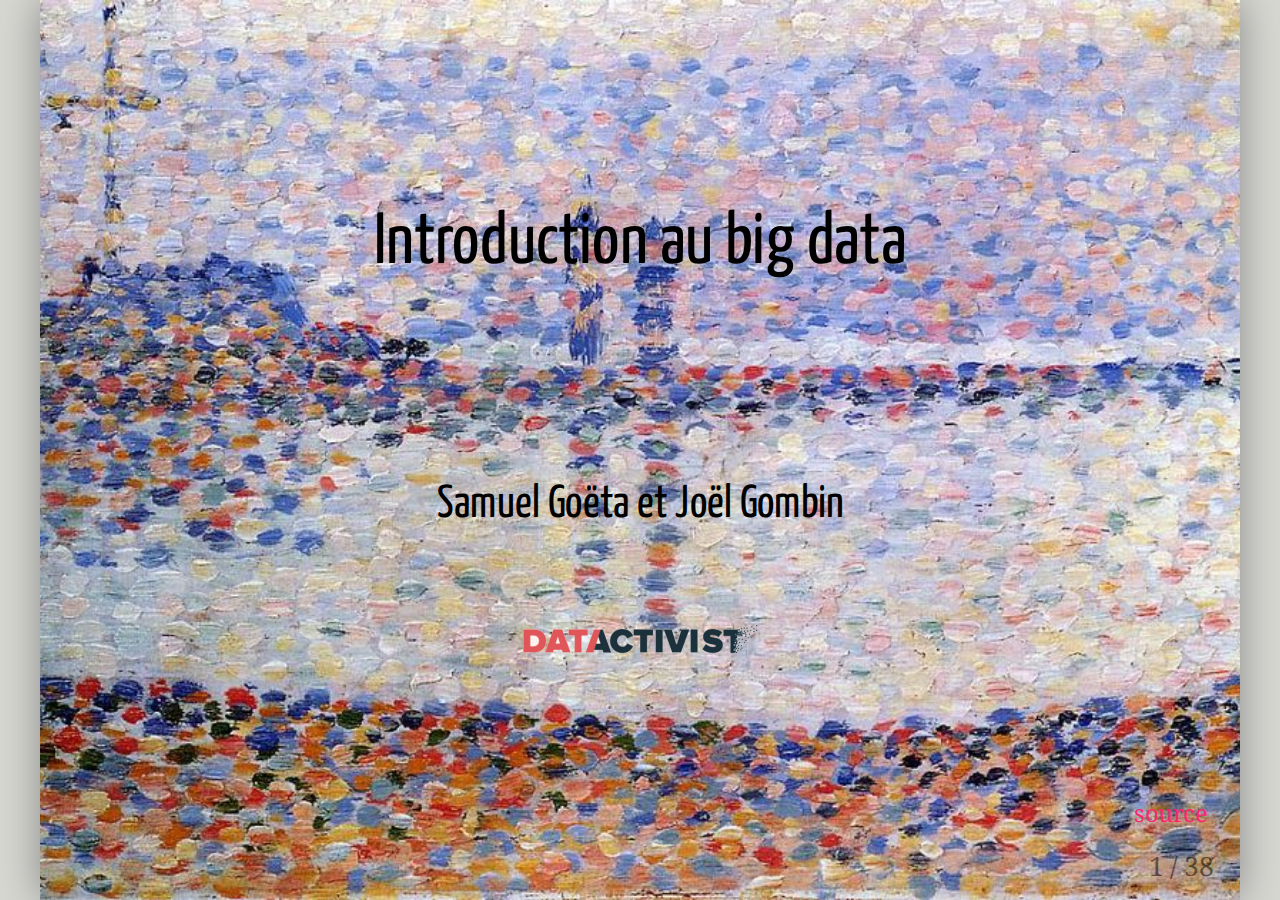
<file: jour1_EM.html>
<!DOCTYPE html>
<html>
  <head>
    <title>Initiation au big dataÉtat-major de la DINSI</title>
    <meta charset="utf-8">
    <meta name="author" content="Ville de Marseille et datactivi.st" />
    <link href="libs/remark-css/example.css" rel="stylesheet" />
    <link rel="stylesheet" href="assets/xaringan.css" type="text/css" />
  </head>
  <body>
    <textarea id="source">




class: center, middle
background-image: url(./img/seurat.jpg)
background-size: cover
background-position: 50% 50%

# Introduction au big data

&lt;/BR&gt;
&lt;/BR&gt;
&lt;/BR&gt;

### Samuel Goëta et Joël Gombin
&lt;img src="./img/Logo_DATACTIVIST_TW.png" height="100px" /&gt;

.right[.footnote[&lt;a href='https://commons.wikimedia.org/wiki/File%3ASeurat-Gravelines-Annonciade.jpg'&gt;source&lt;/a&gt;]]


???

Samuel

---
class: center, middle

Retrouvez les matériaux sur https://github.com/datactivist/formation_marseille 

Ces slides en ligne : http://datactivi.st/formation_marseille/jour1_EM.html

Pad collaboratif : https://frama.link/bigdata_marseille_EM

---
## 5 minutes, 20 données
&lt;br/&gt;
.pull-right[![](./img/loupe.jpg)]
- vous avez 5 minutes

- vous devez trouver 20 données dans notre environnement immédiat

- pas de recours aux écrans !

- [[source]](http://infolabs.io/5-minutes-20-donnees)

---
## Objectifs de la journée

- Comprendre ce qu'est une donnée

- Appréhender la variété des types de données existantes

- Comprendre le data pipeline

- Appréhender les enjeux politiques et juridiques attachés aux données

---
class: inverse, center, middle
# Qu'est-ce qu'une donnée ?

D'après vous ?

---
## Aux sources de la mise en données du monde
.pull-right[![](./img/wholeearthcatalog.jpg)]
- Rencontre, dans la Californie des années 1960, entre la Nouvelle Gauche et les Nouveaux Communalistes sur fond de LSD et de recherche militaire

- L'inspiration de la cybernétique (N. Wiener) : objets techniques et êtres humains constituent un même système sociotechnique, régulé par l'information

- Exemple de Steward Brand, fondateur du _Whole Earth Catalog_ puis de Wired =&gt; ["Forest Gump de l'Internet"](https://questionsdecommunication.revues.org/8619)

---
## Etymologie

Latin : _dare_ (donner) &gt; _datum_ (donné) &gt; _data_ (donnés)

Ce qui est évident, va de soi, est accepté sans discussion

&gt; Facts are ontological, evidence is epistemological, data
is rhetorical. A datum may also be a fact, just as a fact may be evidence. But, from its
first vernacular formulation, the existence of a datum has been independent of any
consideration of corresponding ontological truth. When a fact is proven false, it ceases
to be a fact. False data is data nonetheless.

[Rosenberg, 2013](https://mitpress.mit.edu/books/raw-data-oxymoron)

---
## Usage de "data"

Le sens moderne apparaît à la fin du 18e siècle =&gt; renvoie à des expériences, des collectes d'éléments. 

&lt;iframe name="ngram_chart" src="https://books.google.com/ngrams/interactive_chart?content=donn%C3%A9es&amp;year_start=1600&amp;year_end=2000&amp;corpus=19&amp;smoothing=3&amp;share=&amp;direct_url=t1%3B%2Cdonn%C3%A9es%3B%2Cc0" width=100% height=600 marginwidth=0 marginheight=0 hspace=0 vspace=0 frameborder=0 scrolling=no&gt;&lt;/iframe&gt;

---
## Données, données... quelles données ?

.reduite[.center[![](./img/kitchin.jpg)]]

---
## Données, données... quelles données ?

&gt; Data are commonly understood to be the raw material produced by abstracting the world into
categories, measures and other representational forms – numbers, characters, symbols, images,
sounds, electromagnetic waves, bits – that constitute the building blocks from which information and knowledge are created. 

=&gt; enregistrabilité
=&gt; briques de base ("buildings blocks")

---
## Données, données... quelles données ?

&gt; While many analysts may accept data at face value, and treat them as if they are neutral, objective, and pre-analytic in nature, data are in fact framed technically, economically, ethically, temporally, spatially and philosophically.

&gt; Technically, then, what we understand as data are actually capta (derived from the Latin capere, meaning ‘to take’); those units of data that have been selected and harvested from the sum of all potential data.

[[Source]](https://books.google.fr/books?hl=fr&amp;lr=&amp;id=GfOICwAAQBAJ&amp;oi=fnd&amp;pg=PP1&amp;dq=kitchin+data+revolution&amp;ots=pcyfMTZh-V&amp;sig=dQyPTL3AIN_4RdWvtBFw4VjdAa4#v=onepage&amp;q=kitchin%20data%20revolution&amp;f=false)

&gt; « Décidément, on ne devrait jamais parler de “données”, mais toujours d’“obtenues”. » - Bruno Latour, 1993

---
## Données quantitatives et qualitatives

- Données quantitatives : enregistrées sous forme de nombres

  + nominale (marié/célibataire/divorcé/veuf)

  + ordinale (faible, moyen, fort)

  + intervalles (température en degrés Celsius)

  + ratio (taille en cm)
  
---
## Données quantitatives et qualitatives

- Données qualitatives : non numérique =&gt; texte, image, vidéo, son, musique...

  + peut être convertie en données quantitatives

  + mais comment ?

  + risque de perdre la richesse des données originales

  + analyse qualitative
  
---
## Données structurées et non structurées

Données structurées : dotées d'un modèle

  + Ex : base de données relationnelle SQL
  
  + Lisibles machine
  
  + Faciles à analyser, manipuler, visualiser...

Données semi-structurées : pas de modèle prédéfini. Structure irrégulière, implicite... mais données organisées néanmoins, ensemble raisonnable de champs

  + Exemple : XML, JSON
  
  + possible de trier, ordonner et structurer les données
  
---
## Données structurées et non structurées

Données non structurées : pas de structure commune identifiable

  + Exemple : BDD NoSQL
  
  + généralement qualitatives
  
  + difficilement combinées ou analysées quantitativement
  
  + les données non structurées croîtraient 15x plus que les données structurées
  
  + machine learning de + en + capable d'analyser ces données. 
  
---
## Données capturées et données échappées

- Données capturées : observation, enquête, expérimentation, prise de notes, senseurs... =&gt; intention de générer des données

- Données échappées : sous-produit d'un engin ou d'un système dont la fonction première est autre

- Données transitoires : échappées qui ne sont jamais examinées, transformées ou analysées

=&gt; brutes car non converties ou combinées

---
## Données dérivées

- Résultat d'un traitement ou une analyse supplémentaire de données capturées. 

- Souvent le résultat d'un modèle

---
## Données dérivées

![hauteur](./img/nasa.jpg)

---
## Données primaires, secondaires et tertaires

- primaires : générées par un chercheur dans un cadre expérimental

- secondaires : mises à disposition d'autrui pour être réutilisées

- tertiaires : données dérivées : décomptes, catégories, résultats statistiques

Ex : recensement =&gt; pas diffusé comme données primaires et secondaires avant communicabilité des archives, diffusé comme données tertiaires

---
## Index, attributs, métadonnées

- index : permettent l'identification et la mise en relation. Essentiels pour enrichir les données

- attributs : représentent les aspects d'un phénomène, mais ne sont pas des index (pas identifiants uniques)

- metadata : données sur les données. Peuvent être descriptives, structurelles ou administratives. Standard : Dublin Core. 

---
class: inverse, center, middle
# Le pipeline de données


???

Joël

---
## Le pipeline de données

![largeur](./img/pipeline.png)
---
## Trouver les données 

- Comment faites-vous ?

- Dépôts internes

- CDO

- Dépôts externes (ex. www.data.gouv.fr)

---
## Acquérir les données

- format des données 

- qualité des données

- documentation des données / métadonnées

- ETL / connecteurs

- données "chaudes" / données "froides" (stock/flux)

---
## Vérifier les données

- sanity check

- comparer à un schéma théorique

- tests qualité (voir http://infolabs.io/qualite-donnees)

- les mauvaises données sont partout https://github.com/Quartz/bad-data-guide

---
## Nettoyer les données

- paradigme du [_tidy data_](http://vita.had.co.nz/papers/tidy-data.pdf) (Hadley Wickham)

&gt; “Happy families are all alike; every unhappy family is unhappy in its own way.” – Leon Tolstoï 

&gt; “Tidy datasets are all alike, but every messy dataset is messy in its own way.” – Hadley Wickham

---
## Nettoyer les données

- chaque variable correspond à une colonne

- chaque observation/individu correspond à une ligne

- chaque type d'unité d'observation correspond à une table

- chaque cellule comporte une donnée 

---
## Analyser les données

- indicateurs

- tabulations

- modèles

- machine learning

- simulation

- etc.

---
## Présenter les résultats

- datavisualisation

- génération automatique de rapports

- application

- etc. 

---
class: inverse, center, middle
# Open data, big data, linked data...

---
## Open data

Voir https://www.cairn.info/revue-informations-sociales-2015-5-page-26.htm

- Art 15 DDHC : "La Société a le droit de demander compte à tout Agent public de son administration."

- "open governement" (USA, 1960s)

- 1966 : FOIA

- 1978 : CADA (données personnelles exclues, CNIL)


???

Samuel

---
## Open data

Justifications :

- transparence / accountability

- innovation / "pétrole"

- modernisation de l'administration

---
## Open data

- données publiques, généralement de gestion

- librement utilisables (licences)

- pas de redevance

- [_Open definition_](http://opendefinition.org/)

---
## Big data

- émerge vers 2007/2008 (mais occurrences anciennes)

- trois V : "volume", "velocity", "variety" (+ "veracity")

- Kitchin ajoute exhaustivité, la résolution, la scalability 

- NoSQL (terme apparaît en 2009)

- promesse d'efficience, de prédiction, de nouvelles formes de savoir
 
- données généralement fermées et privées

---
## Linked data

- poussé par W3C et Tim Berners-Lee

- http://linkeddata.org/

- web sémantique / web des données

- RDF / SPARQL

- wikidata =&gt; http://histropedia.com/timeline/r7bwtpg9bg0t/Olympique-de-Marseille

---
## API

- Application programming interface =&gt; un programme vu de la surface
- les machines parlent aux machines
- donnée dynamique =&gt; partage partiel
- un exemple : [overpass turbo](https://overpass-turbo.eu/)

---
class:inverse, center, middle
## Evaluation

https://frama.link/eval_mrs

---
class: inverse, center, middle
Merci !
    </textarea>
<script src="libs/remark-latest.min.js"></script>
<script>var slideshow = remark.create({
"highlightStyle": "github",
"highlightLines": true,
"countIncrementalSlides": false
});
if (window.HTMLWidgets) slideshow.on('showSlide', function (slide) {setTimeout(function() {window.dispatchEvent(new Event('resize'));}, 100)});</script>

<script type="text/x-mathjax-config">
MathJax.Hub.Config({
  tex2jax: {
    skipTags: ['script', 'noscript', 'style', 'textarea', 'pre']
  }
});
</script>
<!-- dynamically load mathjax for compatibility with self-contained -->
<script>
(function () {
  var script = document.createElement('script');
  script.type = 'text/javascript';
  script.src  = 'https://cdn.mathjax.org/mathjax/latest/MathJax.js?config=TeX-AMS-MML_HTMLorMML';
  if (location.protocol !== 'file:' && /^https?:/.test(script.src))
    script.src  = script.src.replace(/^https?:/, '');
  document.getElementsByTagName('head')[0].appendChild(script);
})();
</script>
  </body>
</html>
</file>
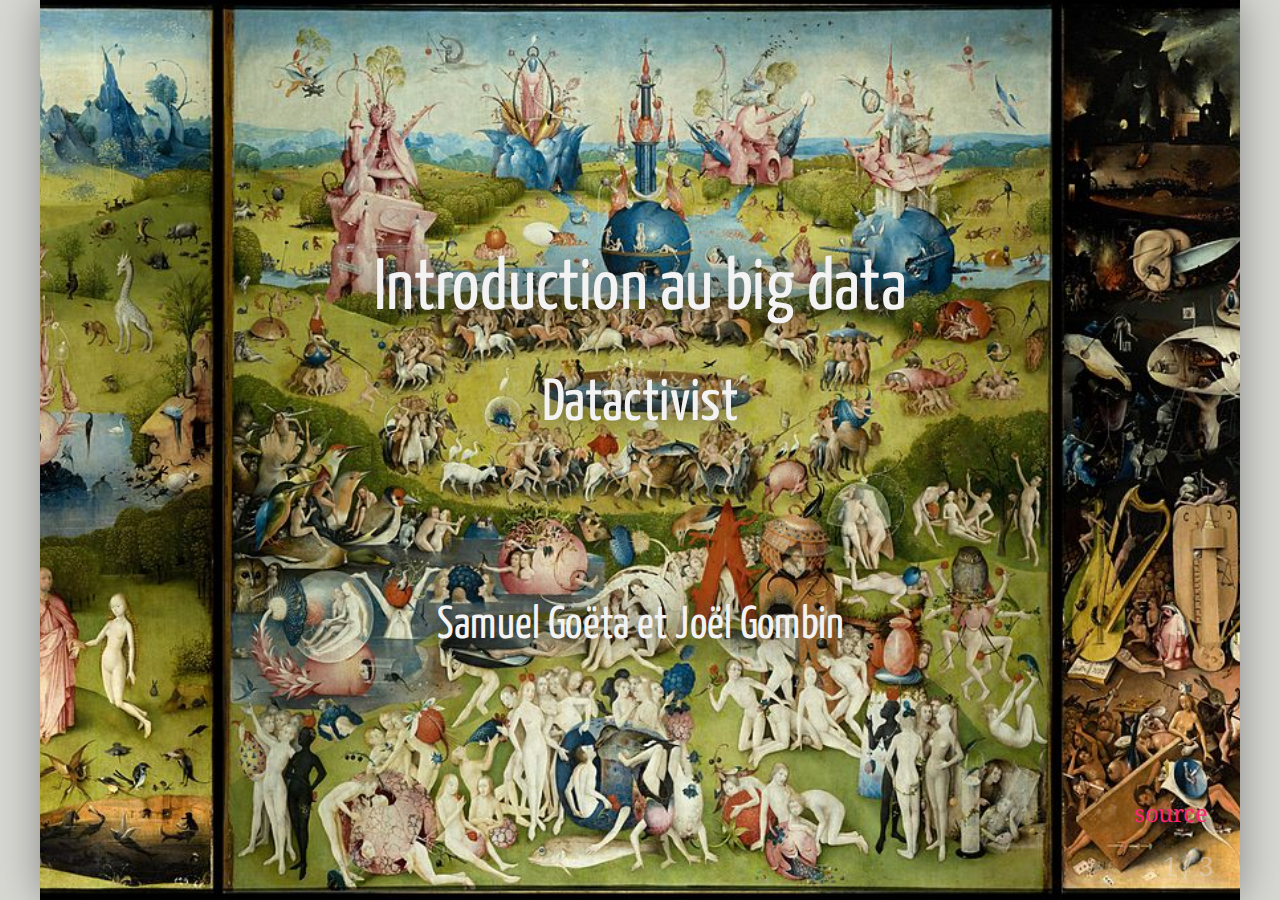
<file: jour1_etatmajor.html>
<!DOCTYPE html>
<html>
  <head>
    <title>Initiation au big dataÉtat-major de la DINSI</title>
    <meta charset="utf-8">
    <meta name="author" content="Ville de Marseille et datactivi.st" />
    <link href="libs/remark-css/example.css" rel="stylesheet" />
  </head>
  <body>
    <textarea id="source">




class: inverse, center, middle
background-image: url(./img/bosch.jpg)
background-size: cover
background-position: 50% 50%

# Introduction au big data
## Datactivist

&lt;/BR&gt;
&lt;/BR&gt;

### Samuel Goëta et Joël Gombin

.right[.footnote[&lt;a href='https://fr.wikipedia.org/wiki/Liste_des_%C5%93uvres_de_J%C3%A9r%C3%B4me_Bosch#/media/File:The_Garden_of_Earthly_Delights_by_Bosch_High_Resolution_2.jpg'&gt;source&lt;/a&gt;]]

---
class: center, middle

Retrouvez les matériaux sur https://github.com/datactivist/formation_marseille 
&lt;p&gt;&lt;/p&gt;
&lt;p&gt;&lt;/p&gt;
&lt;p&gt;&lt;/p&gt;
Pad collaboratif : https://frama.link/bigdata_marseille_EM

---
## 5 minutes, 20 données

- vous avez 5 minutes
- vous devez trouver 20 données dans notre environnement immédiat
- pas de recours aux écrans !

- [[source]](http://infolabs.io/5-minutes-20-donnees)

# Objectifs de la journée

## Objectifs de la journée

- Comprendre ce qu'est une donnée
- Appréhender la variété des types de données existantes
- Comprendre le data pipeline
- Appréhender les enjeux politiques et juridiques attachés aux données

# Qu'est-ce qu'une donnée ?

## Qu'est-ce qu'une donnée ?

D'après vous ?

## Sociologie historique de la quantification

![center](./img/desrosieres1.jpg)

## Sociologie historique de la quantification

![center](./img/desrosieres2.jpg)

## Sociologie historique de la quantification

La statistique est à la fois :

  + outil de gouvernement (_Statistik_ - 18e siècle), et
  + outil de preuve (_statistics_ - 19e siècle)
  
## Sociologie historique de la quantification

&gt; [Quantifier, c'est convenir puis mesurer](http://www.pressesdesmines.com/media/extrait/PourSocioHistExtr.pdf)

&gt; Le verbe quantifier est employé ici dans un sens large : exprimer et
faire exister sous une forme numérique ce qui, auparavant, était exprimé par
des mots et non par des nombres. En revanche, l’idée de mesure, inspirée de
l’épistémologie traditionnelle des sciences de la nature, implique que quelque
chose existe sous une forme déjà mesurable selon une métrologie réaliste,
comme la hauteur de la Tour Eiffel. 

## Sociologie historique de la quantification

New Deal puis après-guerre : apogée de l'État keynésien =&gt; macro-économie

## Aux sources de la mise en données du monde

- Rencontre, dans la Californie des années 1960, entre la Nouvelle Gauche et les Nouveaux Communalistes sur fond de LSD et de recherche militaire
- L'inspiration de la cybernétique (N. Wiener) : objets techniques et êtres humains constituent un même système sociotechhnique, régulé par l'information
- Exemple de Steward Brand, fondateur du _Whole Earth Catalog_ puis de Wired =&gt; ["Forest Gump de l'Internet"](https://questionsdecommunication.revues.org/8619)

## Aux sources de la mise en données du monde

![hauteur](./img/wholeearthcatalog.jpg)

## La pyramide Data-Information-Knowledge-Wisdom

[![largeur](./img/DIKW_Pyramid.svg)](https://commons.wikimedia.org/w/index.php?curid=37705247)

## La pyramide Data-Information-Knowledge-Wisdom

Attribuée à [Russell Ackoff](http://en.wikipedia.org/wiki/Russell_L._Ackoff), 1989

Les données peuvent être des :

- faits
- signal/stimulis
- symboles

## Etymologie

Latin : _dare_ (donner) &gt; _datum_ (donné) &gt; _data_ (donnés)

Ce qui est évident, va de soi, est accepté sans discussion

&gt; Facts are ontological, evidence is epistemological, data
is rhetorical. A datum may also be a fact, just as a fact may be evidence. But, from its
first vernacular formulation, the existence of a datum has been independent of any
consideration of corresponding ontological truth. When a fact is proven false, it ceases
to be a fact. False data is data nonetheless.

[Rosenberg, 2013](https://mitpress.mit.edu/books/raw-data-oxymoron)

## Etymologie

Ambiguïté en anglais de "data" qui peut être un pluriel ou un singulier collectif.

&gt; Whether in mathematics, theology, or another field, use of the term “data” emphasized the argumentative context as well as the idea of problem-solving by bringing into relationship things known and things unknown

## Usage de "data"

&lt;iframe name="ngram_chart" src="https://books.google.com/ngrams/interactive_chart?content=data&amp;year_start=1600&amp;year_end=2000&amp;corpus=15&amp;smoothing=3&amp;share=&amp;direct_url=t1%3B%2Cdata%3B%2Cc0" width=100% height=600 marginwidth=0 marginheight=0 hspace=0 vspace=0 frameborder=0 scrolling=no&gt;&lt;/iframe&gt;

## Usage de "données"

&lt;iframe name="ngram_chart" src="https://books.google.com/ngrams/interactive_chart?content=donn%C3%A9es&amp;year_start=1600&amp;year_end=2000&amp;corpus=19&amp;smoothing=3&amp;share=&amp;direct_url=t1%3B%2Cdonn%C3%A9es%3B%2Cc0" width=100% height=600 marginwidth=0 marginheight=0 hspace=0 vspace=0 frameborder=0 scrolling=no&gt;&lt;/iframe&gt;

## Usage de "data"

Le sens moderne apparaît à la fin du 18e siècle =&gt; renvoie à des expériences, des collectes d'éléments. 

## "Raw data" is an oxymoron

&gt; Data are always already “cooked” and never entirely “raw.”

&gt; Data need to be imagined _as_ data to exist and function as such, and the imagination of data entails an interpretive base.

[[Source]](https://mitpress.mit.edu/books/raw-data-oxymoron)


# Données, données... quelles données ?

## Données, données... quelles données ?

[![hauteur](./img/kitchin.jpg)](https://books.google.fr/books?hl=fr&amp;lr=&amp;id=GfOICwAAQBAJ&amp;oi=fnd&amp;pg=PP1&amp;dq=kitchin+data+revolution&amp;ots=pcyfMTZh-V&amp;sig=dQyPTL3AIN_4RdWvtBFw4VjdAa4#v=onepage&amp;q=kitchin%20data%20revolution&amp;f=false)

## Données, données... quelles données ?

&gt; Data are commonly understood to be the raw material produced by abstracting the world into
categories, measures and other representational forms – numbers, characters, symbols, images,
sounds, electromagnetic waves, bits – that constitute the building blocks from which information and knowledge are created. 

=&gt; enregistrabilité
=&gt; briques de base ("buildings blocks")

## Données, données... quelles données ?

&gt; While many analysts may accept data at face value, and treat them as if they are neutral, objective, and pre-analytic in nature, data are in fact framed technically, economically, ethically, temporally, spatially and philosophically.

&gt; Technically, then, what we understand as data are actually capta (derived from the Latin capere, meaning ‘to take’); those units of data that have been selected and harvested from the sum of all potential data.

[[Source]](https://books.google.fr/books?hl=fr&amp;lr=&amp;id=GfOICwAAQBAJ&amp;oi=fnd&amp;pg=PP1&amp;dq=kitchin+data+revolution&amp;ots=pcyfMTZh-V&amp;sig=dQyPTL3AIN_4RdWvtBFw4VjdAa4#v=onepage&amp;q=kitchin%20data%20revolution&amp;f=false)

&gt; « Décidément, on ne devrait jamais parler de “données”, mais toujours d’“obtenues”. » - Bruno Latour, 1993


## Données quantitatives et qualitatives

- Données quantitatives : enregistrées sous forme de nombres
  + nominale (marié/célibataire/divorcé/veuf)
  + ordinale (faible, moyen, fort)
  + intervalles (température en degrés Celsius)
  + ratio (taille en cm)
  
## Données quantitatives et qualitatives

- Données qualitatives : non numérique =&gt; texte, image, vidéo, son, musique...
  + peut être convertie en données quantitatives
  + mais comment ?
  + risque de perdre la richesse des données originales
  + analyse qualitative
  
## Données structurées et non structurées

Données structurées : dotées d'un modèle

  + Ex : base de données relationnelle SQL
  + Lisibles machine
  + Faciles à analyser, manipuler, visualiser...

Données semi-structurées : pas de modèle prédéfini. Structure irrégulière, implicite... mais données organisées néanmoins, ensemble raisonnable de champs

  + Exemple : XML, JSON
  + possible de trier, ordonner et structurer les données
  
## Données structurées et non structurées

Données non structurées : pas de structure commune identifiable

  + Exemple : BDD NoSQL
  + généralement qualitatives
  + difficilement combinées ou analysées quantitativement
  + les données non structurées croitraient 15x plus que les données structurées
  + machine learning de + en + capable d'analyser ces données. 
  
## Données capturées et données échappées

- Données capturées : observation, enquête, expérimentation, prise de notes, senseurs... =&gt; intention de générer des données
- Données échappées : sous-produit d'un engin ou d'un système dont la fonction première est autre
- Données transitoires : échappées qui ne sont jamais examinées, transformées ou analysées

=&gt; brutes car non converties ou combinées

## Données dérivées

- Résultat d'un traitement ou une analyse supplémentaire de données capturées. 
- Souvent le résultat d'un modèle

## Données dérivées

![hauteur](./img/nasa.jpg)

## Données primaires, secondaires et tertaires

- primaires : générées par un chercheur dans un cadre expérimental
- secondaires : mises à disposition d'autrui pour être réutilisées
- tertiaires : données dérivées : décomptes, catégories, résultats statistiques

Ex : recensement =&gt; pas diffusé comme données primaires et secondaires avant communicabilité des archives, diffusé comme données tertiaires

## Index, attributs, métadonnées

- index : permettent l'identification et la mise en relation. Essentiels pour enrichir les données
- attributs : représentent les aspects d'un phénomène, mais ne sont pas des index (pas identifiants uniques)
- metadata : données sur les données. Peuvent être descriptives, structurelles ou administratives. Standard : Dublin Core. 

## Bayésiens et fréquentistes

- fréquentistes : le monde existe indépendamment de nos interactions avec lui. Données issues d'un échantillon aléatoire, réplicable (fréquence). Expériences et tests statistiques : un énon cé est falsifié ou non falsifié.
- bayésiens : la statistique porte sur les croyances à l'égard du monde, qu'on fait évoluer au regard des données collectées

## Bayésiens et fréquentistes

![hauteur](./img/Thomas_Bayes.gif)

# Le pipeline de données

## Le pipeline de données

![largeur](./img/pipeline.png)

## Trouver les données 

- Comment faites-vous ?
- Dépôts internes
- CDO
- Dépôts externes (ex. www.data.gouv.fr)

## Acquérir les données

- format des données 
- qualité des données
- documentation des données / métadonnées
- ETL / connecteurs
- données "chaudes" / données "froides" (stock/flux)

## Vérifier les données

- sanity check
- comparer à un schéma théorique
- tests qualité (voir http://infolabs.io/qualite-donnees)
- les mauvaises données sont partout https://github.com/Quartz/bad-data-guide

## Nettoyer les données

- paradigme du [_tidy data_](http://vita.had.co.nz/papers/tidy-data.pdf) (Hadley Wickham)

&gt; “Happy families are all alike; every unhappy family is unhappy in its own way.” – Leon Tolstoï 

&gt; “Tidy datasets are all alike, but every messy dataset is messy in its own way.” – Hadley Wickham

## Nettoyer les données

- paradigme du [_tidy data_](http://vita.had.co.nz/papers/tidy-data.pdf) (Hadley Wickham)
- chaque variable correspond à une colonne
- chaque observation/individu correspond à une ligne
- chaque type d'unité d'observation correspond à une table
- chaque cellule comporte une donnée 

## Nettoyer les données

5 problèmes fréquents :

- *les noms des colonnes sont des valeurs, pas des variables*

## Nettoyer les données

![largeur](./img/pewrow.png)

## Nettoyer les données

![largeur](./img/pewlong.png)

## Nettoyer les données

5 problèmes fréquents :

- les noms des colonnes sont des valeurs, pas des variables 
- *plusieurs variables dans une colonne*

## Nettoyer les données

![largeur](./img/tbcol.png)

## Nettoyer les données

![largeur](./img/tbtidy.png)

## Nettoyer les données

5 problèmes fréquents :

- les noms des colonnes sont des valeurs, pas des variables 
- plusieurs variables dans une colonne
- *les variables sont stockées à la fois dans les lignes et les colonnes*

## Nettoyer les données

![largeur](./img/weathermessy.png)

## Nettoyer les données

![largeur](./img/weathertidy.png)

## Nettoyer les données

5 problèmes fréquents :

- les noms des colonnes sont des valeurs, pas des variables 
- plusieurs variables dans une colonne
- les variables sont stockées à la fois dans les lignes et les colonnes
- *plusieurs types dans une table*

## Nettoyer les données

![largeur](./img/billboardmessy.png)

## Nettoyer les données

![largeur](./img/billboardtidy.png)

## Nettoyer les données

5 problèmes fréquents :

- les noms des colonnes sont des valeurs, pas des variables 
- plusieurs variables dans une colonne
- les variables sont stockées à la fois dans les lignes et les colonnes
- plusieurs types dans une table
- *un type dans plusieurs tables*

## Analyser les données

- indicateurs
- tabulations
- modèles
- machine learning
- simulation
- etc.

## Présenter les résultats

- datavisualisation
- génération automatique de rapports
- application
- etc. 

# Open data, big data, linked data...

## Open data

Voir https://www.cairn.info/revue-informations-sociales-2015-5-page-26.htm

- Art 15 DDHC : "La Société a le droit de demander compte à tout Agent public de son administration."
- "open governement" (USA, 1960s)
- 1966 : FOIA
- 1978 : CADA (données personnelles exclues, CNIL)

## Open data

Justifications :

- transparence / accountability
- innovation / "pétrole"
- modernisation de l'administration

## Open data

- données publiques, généralement de gestion
- librement utilisables (licences)
- pas de redevance
- [_Open definition_](http://opendefinition.org/)

## Big data

- émerge vers 2007/2008 (mais occurrences anciennes)
- trois V : "volume", "velocity", "variety"
- Kitchin ajoute exhaustivité, la résolution, la scalability 
- NoSQL (terme apparaît en 2009)
- promesse d'efficience, de prédiction, de nouvelles formes de savoir
- données généralement fermées et privées

## Linked data

- poussé par W3C et Tim Berners-Lee
- http://linkeddata.org/
- web sémantique / web des données
- RDF / SPARQL
- wikidata =&gt; http://projetjourdain.org/network/index.html

## API

- Application programming interface =&gt; un programme vu de la surface
- les machines parlent aux machines
- donnée dynamique =&gt; partage partiel
- un exemple : [overpass turbo](https://overpass-turbo.eu/)

# Cadre juridique et protection de la vie privée

## Cadre juridique de l'open data

- [circulaire et vade mecum de 2013](https://www.etalab.gouv.fr/lepremierministreadresseaugouvernementlacirculairesurlouvertureetlepartagedesdonneespubliquesetlevade-mecumdelopendata)
- lois NOTRE et Lemaire : principe de l'ouverture par défaut
- Licence ouverte : permet la réutilisation la plus large
- principes opposés : données nominatives, données personnelles, secrets prévus par la loi (défense, statistique, médical, commercial...)

## Tout savoir sur l'open data au concret

- [Guide Open Data France](http://www.opendatafrance.net/wp-content/uploads/2016/06/guideOD_communes_lois_juin2016_Web.pdf)
- [Le rapport Trojette](http://www.modernisation.gouv.fr/laction-publique-se-transforme/en-ouvrant-les-donnees-publiques/remise-du-rapport-trojette-sur-louverture-des-donnees-publiques)
- [Etat des lieux juridiques](https://www.cairn.info/revue-les-cahiers-du-numerique-2013-1-page-21.htm)


# Evaluation

## Evaluation

https://frama.link/eval_mrs

Merci !
    </textarea>
<script src="libs/remark-latest.min.js"></script>
<script>var slideshow = remark.create({
"highlightStyle": "github",
"highlightLines": true,
"countIncrementalSlides": false
});
if (window.HTMLWidgets) slideshow.on('showSlide', function (slide) {setTimeout(function() {window.dispatchEvent(new Event('resize'));}, 100)});</script>

<script type="text/x-mathjax-config">
MathJax.Hub.Config({
  tex2jax: {
    skipTags: ['script', 'noscript', 'style', 'textarea', 'pre']
  }
});
</script>
<!-- dynamically load mathjax for compatibility with self-contained -->
<script>
(function () {
  var script = document.createElement('script');
  script.type = 'text/javascript';
  script.src  = 'https://cdn.mathjax.org/mathjax/latest/MathJax.js?config=TeX-AMS-MML_HTMLorMML';
  if (location.protocol !== 'file:' && /^https?:/.test(script.src))
    script.src  = script.src.replace(/^https?:/, '');
  document.getElementsByTagName('head')[0].appendChild(script);
})();
</script>
  </body>
</html>
</file>
<file: libs/remark-css/example.css>
@import url(https://fonts.googleapis.com/css?family=Yanone+Kaffeesatz);
@import url(https://fonts.googleapis.com/css?family=Droid+Serif:400,700,400italic);
@import url(https://fonts.googleapis.com/css?family=Source+Code+Pro:400,700);

body { font-family: 'Droid Serif', 'Palatino Linotype', 'Book Antiqua', Palatino, 'Microsoft YaHei', 'Songti SC', serif; }
h1, h2, h3 {
  font-family: 'Yanone Kaffeesatz';
  font-weight: normal;
}
a, a > code {
  color: rgb(249, 38, 114);
  text-decoration: none;
}
.footnote {
  position: absolute;
  bottom: 3em;
  padding-right: 4em;
  font-size: 90%;
}
.remark-code, .remark-inline-code { font-family: 'Source Code Pro', 'Lucida Console', Monaco, monospace; }
.remark-code-line-highlighted     { background-color: #ffff88; }

.inverse {
  background-color: #272822;
  color: #d6d6d6;
  text-shadow: 0 0 20px #333;
}
.inverse h1, .inverse h2, .inverse h3 {
  color: #f3f3f3;
  line-height: 1.0em;
}
/* Two-column layout */
.left-column {
  color: #777;
  width: 20%;
  height: 92%;
  float: left;
}
.left-column h2:last-of-type, .left-column h3:last-child {
  color: #000;
}
.right-column {
  width: 75%;
  float: right;
  padding-top: 1em;
}
.pull-left {
  float: left;
  width: 47%;
}
.pull-right {
  float: right;
  width: 47%;
}
.pull-right ~ * {
  clear: both;
}
img {
  max-width: 100%;
}
blockquote {
  border-left: solid 5px lightgray;
  padding-left: 1em;
}
</file>
<file: assets/xaringan.css>
@link url(https://fonts.googleapis.com/css?family=Yanone+Kaffeesatz);
@link url(https://fonts.googleapis.com/css?family=Droid+Serif:400,700,400italic);
@link url(https://fonts.googleapis.com/css?family=Source+Code+Pro:400,700);

body { font-family: 'Droid Serif', 'Palatino Linotype', 'Book Antiqua', Palatino, 'Microsoft YaHei', 'Songti SC', serif; }
h1, h2, h3 {
  font-family: 'Yanone Kaffeesatz';
  font-weight: normal;
}
a, a > code {
  color: rgb(249, 38, 114);
  text-decoration: none;
}
.footnote {
  position: absolute;
  bottom: 3em;
  padding-right: 4em;
  font-size: 90%;
}
.remark-code, .remark-inline-code { font-family: 'Source Code Pro', 'Lucida Console', Monaco, monospace; }
.remark-code-line-highlighted     { background-color: #ffff88; }

.inverse {
  background-color: #272822;
  color: #d6d6d6;
  text-shadow: 0 0 20px #333;
}
.inverse h1, .inverse h2, .inverse h3 {
  color: #f3f3f3;
  line-height: 1.0em;
}
/* Two-column layout */
.left-column {
  color: #777;
  width: 20%;
  height: 92%;
  float: left;
}
.left-column h2:last-of-type, .left-column h3:last-child {
  color: #000;
}
.right-column {
  width: 75%;
  float: right;
  padding-top: 1em;
}
.pull-left {
  float: left;
  width: 47%;
}
.pull-right {
  float: right;
  width: 47%;
}
.pull-right ~ * {
  clear: both;
}
img {
  max-width: 100%;
}
.reduite img {
  max-height: 500px;
}
blockquote {
  border-left: solid 5px lightgray;
  padding-left: 1em;
}
</file>
